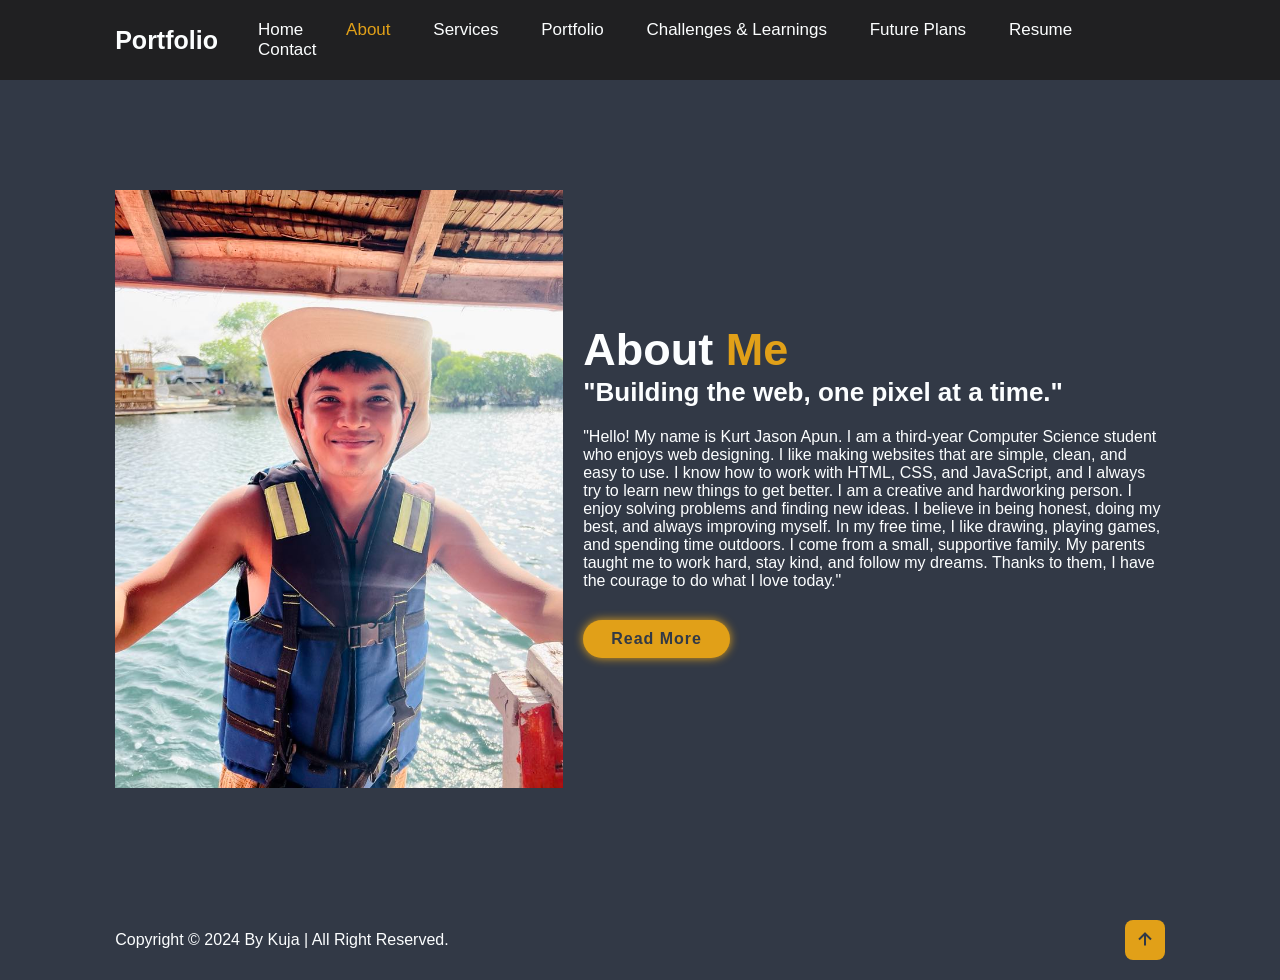
<file: about.html>
<!DOCTYPE html>
<html lang="en">
<head>
    <meta charset="UTF-8">
    <meta http-equiv="X-UA-Compatible" content="IE=edge">
    <meta name="viewport" content="width=device-width, initial-scale=1.0">
    <title>Personal Website Design</title>
    <link href='https://unpkg.com/boxicons@2.1.4/css/boxicons.min.css' rel='stylesheet'>
    <link rel="stylesheet" href="style.css">
</head>
<body>
    <header class="header">
        <a href="index.html" class="logo">Portfolio</a>
        <i class='bx bx-menu' id="menu-icon"></i>
        <nav class="navbar">
            <a href="index.html" target="_blank">Home</a>
            <a href="about.html" target="_blank">About</a>
            <a href="services.html" target="_blank">Services</a>
            <a href="portfolio.html" target="_blank">Portfolio</a>
            <a href="challenges.html" target="_blank">Challenges & Learnings</a>
            <a href="future-plans.html" target="_blank">Future Plans</a>
            <a href="resume.html" target="_blank">Resume</a>
            <a href="contact.html" target="_blank">Contact</a>
        </nav>        
    </header>

    <section class="about" id="about">
            <div class="about-img">
                <img src="about.jpg" alt="">
            </div>
            <div class="about-content">
                <h2 class="heading">About <span>Me</span></h2>
                <h3>"Building the web, one pixel at a time."</h3>
                <p>"Hello! My name is Kurt Jason Apun. I am a third-year Computer Science student who enjoys web
                    designing. I like making websites that are simple, clean, and easy to use. I know how to work with
                    HTML, CSS, and JavaScript, and I always try to learn new things to get better.
                    I am a creative and hardworking person. I enjoy solving problems and finding new ideas.
                    I believe in being honest, doing my best, and always improving myself. In my free time,
                    I like drawing, playing games, and spending time outdoors.
                    I come from a small, supportive family. My parents taught me to work hard, stay kind,
                    and follow my dreams. Thanks to them, I have the courage to do what I love today."</p>
                <a href="#" class="btn">Read More</a>
            </div>
        </section>
    
    <footer class="footer">
        <div class="footer-text">
            <p>Copyright &copy; 2024 By Kuja | All Right Reserved.</p>
        </div>
        <div class="footer-iconTop">
            <a href="#home"><i class='bx bx-up-arrow-alt'></i></a>
        </div>
    </footer>
    <script src="script.js"></script>
</body>
</html>
</file>
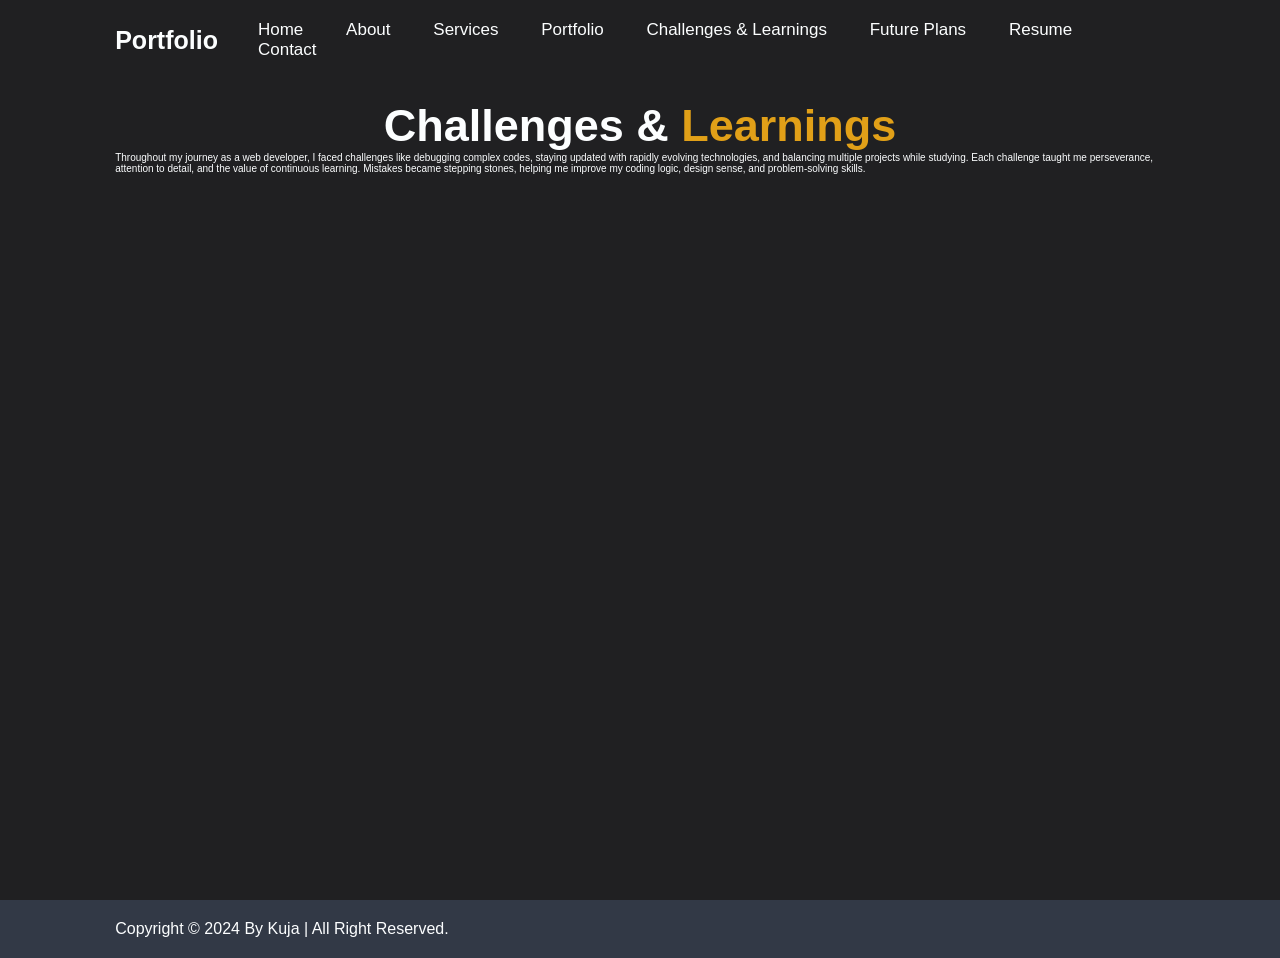
<file: challanges.html>
<!DOCTYPE html>
<html lang="en">
<head>
    <meta charset="UTF-8">
    <meta http-equiv="X-UA-Compatible" content="IE=edge">
    <meta name="viewport" content="width=device-width, initial-scale=1.0">
    <title>Challenges & Learnings</title>
    <link href='https://unpkg.com/boxicons@2.1.4/css/boxicons.min.css' rel='stylesheet'>
    <link rel="stylesheet" href="style.css">
</head>
<body>
    <header class="header">
        <a href="index.html" class="logo">Portfolio</a>
        <nav class="navbar">
            <a href="index.html" target="_blank">Home</a>
            <a href="about.html" target="_blank">About</a>
            <a href="services.html" target="_blank">Services</a>
            <a href="portfolio.html" target="_blank">Portfolio</a>
            <a href="challanges.html" target="_blank">Challenges & Learnings</a>
            <a href="future-plans.html" target="_blank">Future Plans</a>
            <a href="resume.html" target="_blank">Resume</a>
            <a href="contact.html" target="_blank">Contact</a>
        </nav>
        
    </header>

    <section class="challanges" id="challages">
    <h2 class="heading">Challenges & <span>Learnings</span></h2>
    <div class="challages-content">
        <p>Throughout my journey as a web developer, I faced challenges like debugging complex codes,
            staying updated with rapidly evolving technologies, and balancing multiple projects while studying. 
            Each challenge taught me perseverance, attention to detail, and the value of continuous learning. 
            Mistakes became stepping stones, helping me improve my coding logic, design sense, and problem-solving skills.</p>
    </div>
</section>

    <footer class="footer">
        <div class="footer-text">
            <p>Copyright &copy; 2024 By Kuja | All Right Reserved.</p>
        </div>
    </footer>
    <script src="script.js"></script>
</body>
</html>
</file>
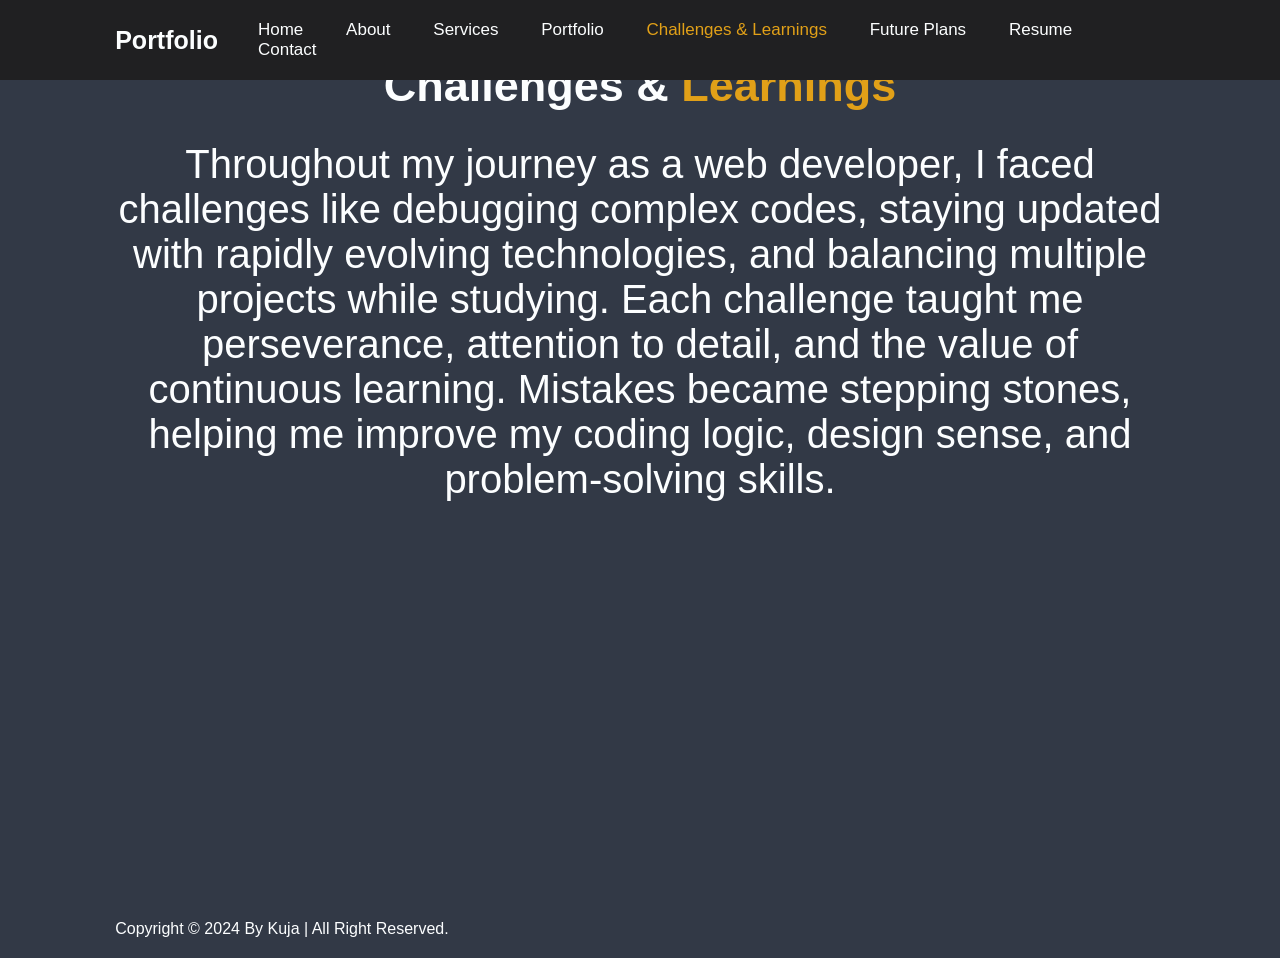
<file: challenges.html>
<!-- challenges.html -->
<!DOCTYPE html>
<html lang="en">
<head>
    <meta charset="UTF-8">
    <meta http-equiv="X-UA-Compatible" content="IE=edge">
    <meta name="viewport" content="width=device-width, initial-scale=1.0">
    <title>Challenges & Learnings</title>
    <link href='https://unpkg.com/boxicons@2.1.4/css/boxicons.min.css' rel='stylesheet'>
    <link rel="stylesheet" href="style.css">
</head>
<body>
    <header class="header">
        <a href="index.html" class="logo">Portfolio</a>
        <nav class="navbar">
            <a href="index.html">Home</a>
            <a href="about.html">About</a>
            <a href="services.html">Services</a>
            <a href="portfolio.html">Portfolio</a>
            <a href="challenges.html" class="active">Challenges & Learnings</a>
            <a href="future-plans.html">Future Plans</a>
            <a href="resume.html">Resume</a>
            <a href="contact.html">Contact</a>
        </nav>
    </header>

    <section class="challenges" id="challenges">
    <h2 class="heading">Challenges & <span>Learnings</span></h2>
    <div class="challenges-content">
        <p>Throughout my journey as a web developer, I faced challenges like debugging complex codes,
            staying updated with rapidly evolving technologies, and balancing multiple projects while studying. 
            Each challenge taught me perseverance, attention to detail, and the value of continuous learning. 
            Mistakes became stepping stones, helping me improve my coding logic, design sense, and problem-solving skills.</p>
    </div>
</section>

    <footer class="footer">
        <div class="footer-text">
            <p>Copyright &copy; 2024 By Kuja | All Right Reserved.</p>
        </div>
    </footer>
    <script src="script.js"></script>
</body>
</html>
</file>
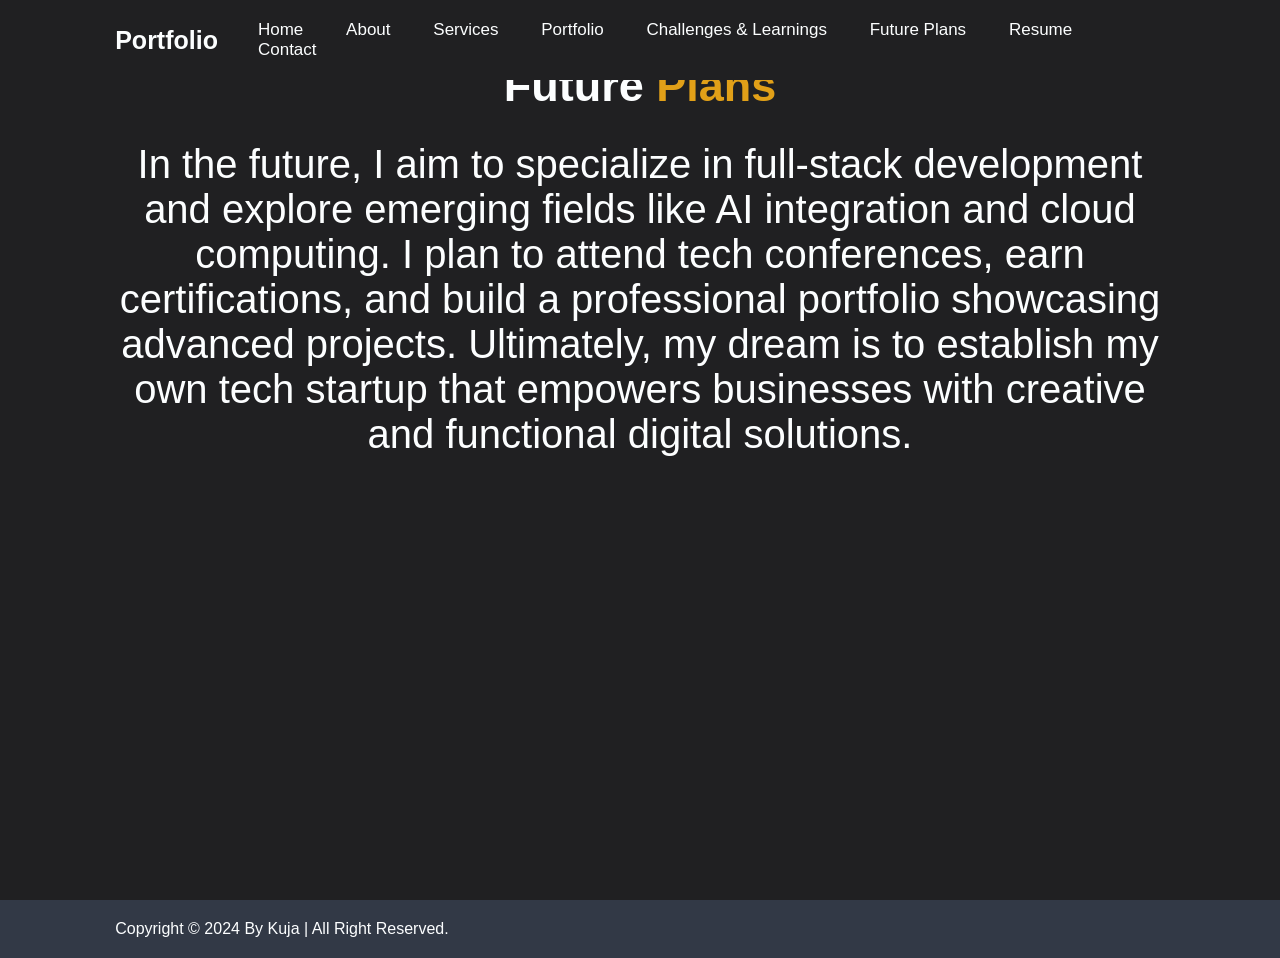
<file: future-plans.html>
<!DOCTYPE html>
<html lang="en">
<head>
    <meta charset="UTF-8">
    <meta http-equiv="X-UA-Compatible" content="IE=edge">
    <meta name="viewport" content="width=device-width, initial-scale=1.0">
    <title>Future Plans</title>
    <link href='https://unpkg.com/boxicons@2.1.4/css/boxicons.min.css' rel='stylesheet'>
    <link rel="stylesheet" href="style.css">
</head>
<body>
    <header class="header">
        <a href="index.html" class="logo">Portfolio</a>
        <nav class="navbar">
            <a href="index.html" target="_blank">Home</a>
            <a href="about.html" target="_blank">About</a>
            <a href="services.html" target="_blank">Services</a>
            <a href="portfolio.html" target="_blank">Portfolio</a>
            <a href="challenges.html" target="_blank">Challenges & Learnings</a>
            <a href="future-plans.html" target="_blank">Future Plans</a>
            <a href="resume.html" target="_blank">Resume</a>
            <a href="contact.html" target="_blank">Contact</a>
        </nav>
        
    </header>

    <section class="future-plans" id="future-plans">
        <h2 class="heading">Future <span>Plans</span></h2>
        <div class="future-plans-content">
        <p>In the future, I aim to specialize in full-stack development and explore emerging fields like AI
            integration and cloud computing. 
            I plan to attend tech conferences, earn certifications, and build a professional portfolio
            showcasing advanced projects. 
            Ultimately, my dream is to establish my own tech startup that empowers businesses with creative
            and functional digital solutions.</p>
    </div>
    </section>

    <footer class="footer">
        <div class="footer-text">
            <p>Copyright &copy; 2024 By Kuja | All Right Reserved.</p>
        </div>
    </footer>
    <script src="script.js"></script>
</body>
</html>
</file>
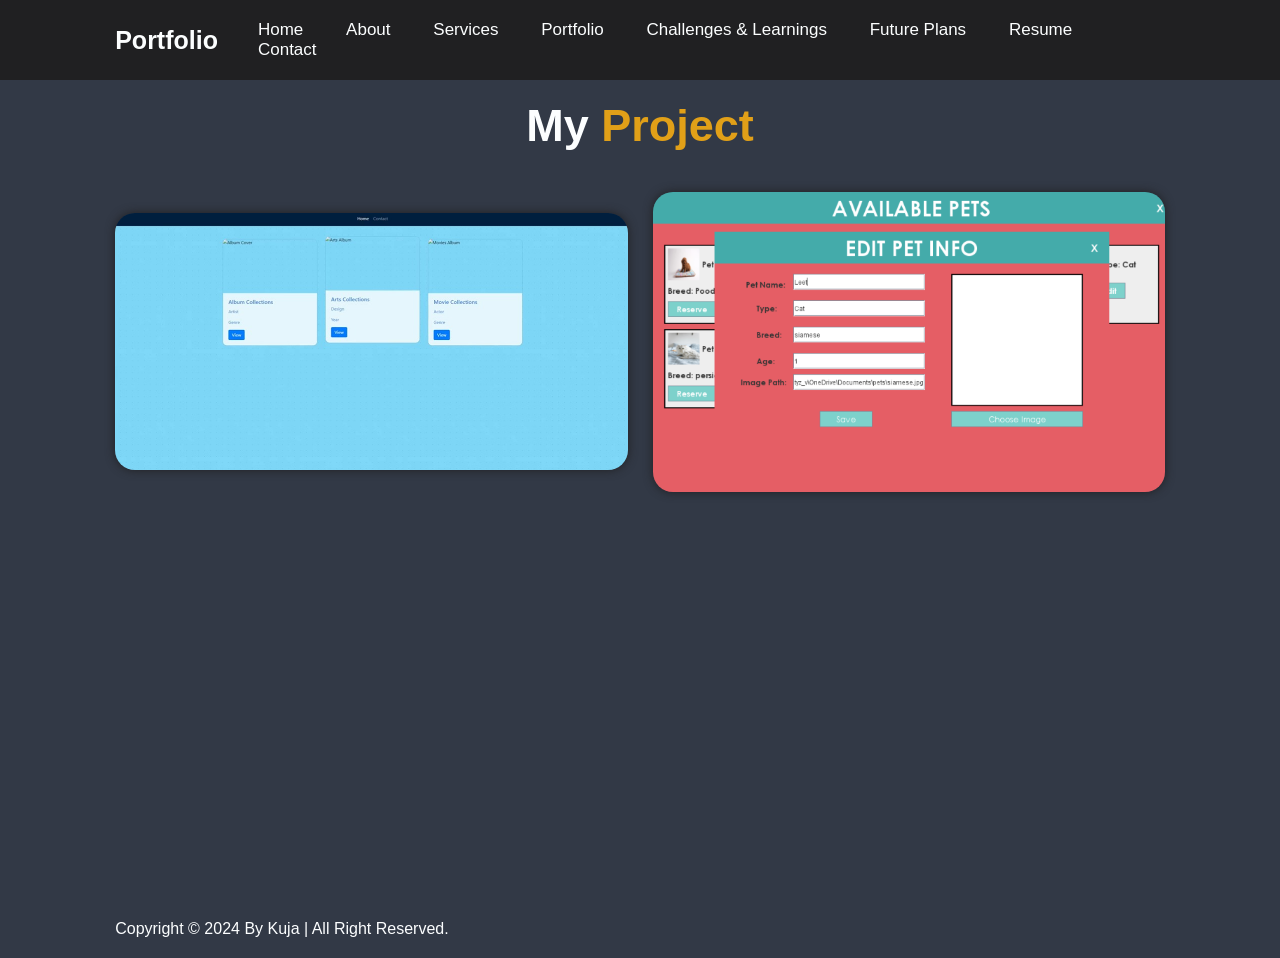
<file: portfolio.html>
<!DOCTYPE html>
<html lang="en">
<head>
    <meta charset="UTF-8">
    <meta http-equiv="X-UA-Compatible" content="IE=edge">
    <meta name="viewport" content="width=device-width, initial-scale=1.0">
    <title>My Portfolio</title>
    <link href='https://unpkg.com/boxicons@2.1.4/css/boxicons.min.css' rel='stylesheet'>
    <link rel="stylesheet" href="style.css">
</head>
<body>
    <header class="header">
        <a href="index.html" class="logo">Portfolio</a>
        <nav class="navbar">
            <a href="index.html" target="_blank">Home</a>
            <a href="about.html" target="_blank">About</a>
            <a href="services.html" target="_blank">Services</a>
            <a href="portfolio.html" target="_blank">Portfolio</a>
            <a href="challenges.html" target="_blank">Challenges & Learnings</a>
            <a href="future-plans.html" target="_blank">Future Plans</a>
            <a href="resume.html" target="_blank">Resume</a>
            <a href="contact.html" target="_blank">Contact</a>
        </nav>
        
    </header>

    <section class="portfolio" id="portfolio">
            <h2 class="heading">My <span>Project</span></h2>
            <div class="portfolio-container">
                <div class="portfolio-box">
                    <img src="portfolio2.jpg" alt="">
                    <div class="portfolio-layer">
                        <h4>Simple Multi-Auth List</h4>
                        <p>A plain list creator that includes different logins that was created using MongoDB and vanilla PHP</p>
                        <a href="#"><i class='bx bx-link-external'></i></a>
                    </div>
                </div>

                <div class="portfolio-box">
                    <img src="portfolio1.png" alt="">
                    <div class="portfolio-layer">
                        <h4>Pet Shop</h4>
                        <p>Pets in need of adoption are connected to loving homes through Adopting Pet Shop. 
                            We provide a range of animals prepared for their permanent homes, from energetic puppies 
                            to adorable kittens, along with the tools and assistance needed for a seamless transfer.</p>
                        <a href="#"><i class='bx bx-link-external'></i></a>
                    </div>
                </div>
            </div>
        </section>

    <footer class="footer">
        <div class="footer-text">
            <p>Copyright &copy; 2024 By Kuja | All Right Reserved.</p>
        </div>
    </footer>
    <script src="script.js"></script>
</body>
</html>
</file>
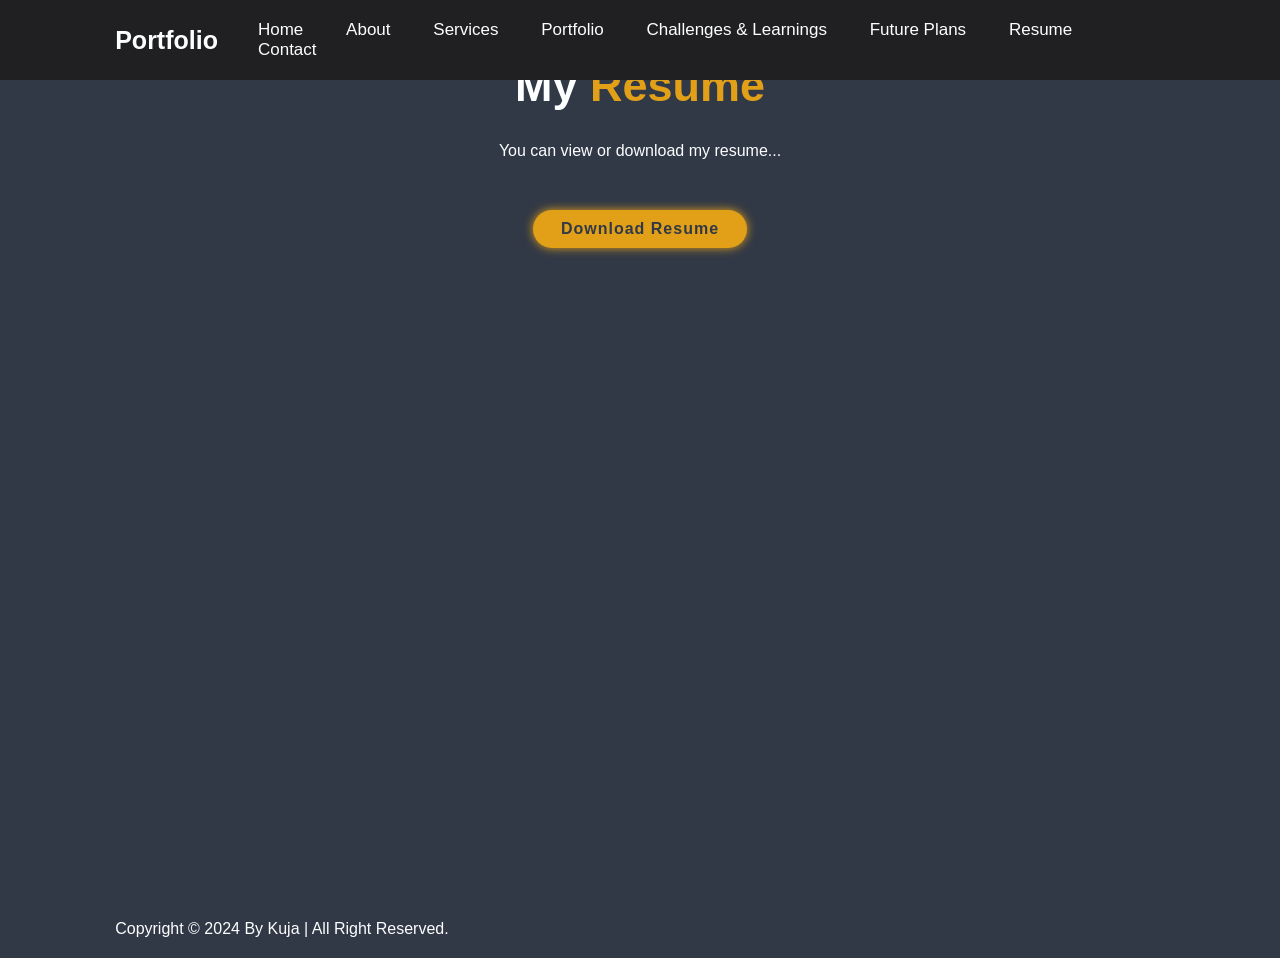
<file: resume.html>
<!DOCTYPE html>
<html lang="en">
<head>
    <meta charset="UTF-8">
    <meta http-equiv="X-UA-Compatible" content="IE=edge">
    <meta name="viewport" content="width=device-width, initial-scale=1.0">
    <title>My Resume</title>
    <link href='https://unpkg.com/boxicons@2.1.4/css/boxicons.min.css' rel='stylesheet'>
    <link rel="stylesheet" href="style.css">
</head>
<body>
    <header class="header">
        <a href="index.html" class="logo">Portfolio</a>
        <nav class="navbar">
            <a href="index.html" target="_blank">Home</a>
            <a href="about.html" target="_blank">About</a>
            <a href="services.html" target="_blank">Services</a>
            <a href="portfolio.html" target="_blank">Portfolio</a>
            <a href="challenges.html" target="_blank">Challenges & Learnings</a>
            <a href="future-plans.html" target="_blank">Future Plans</a>
            <a href="resume.html" target="_blank">Resume</a>
            <a href="contact.html" target="_blank">Contact</a>
        </nav>
        
    </header>

    <section class="resume" id="resume">
        <h2 class="heading">My <span>Resume</span></h2>
        <div class="resume-content">
            <p>You can view or download my resume...</p>
            <a href="resume.pdf" class="btn" download>Download Resume</a>
        </div>
    </section>

    <footer class="footer">
        <div class="footer-text">
            <p>Copyright &copy; 2024 By Kuja | All Right Reserved.</p>
        </div>
    </footer>
    <script src="script.js"></script>
</body>
</html>
</file>
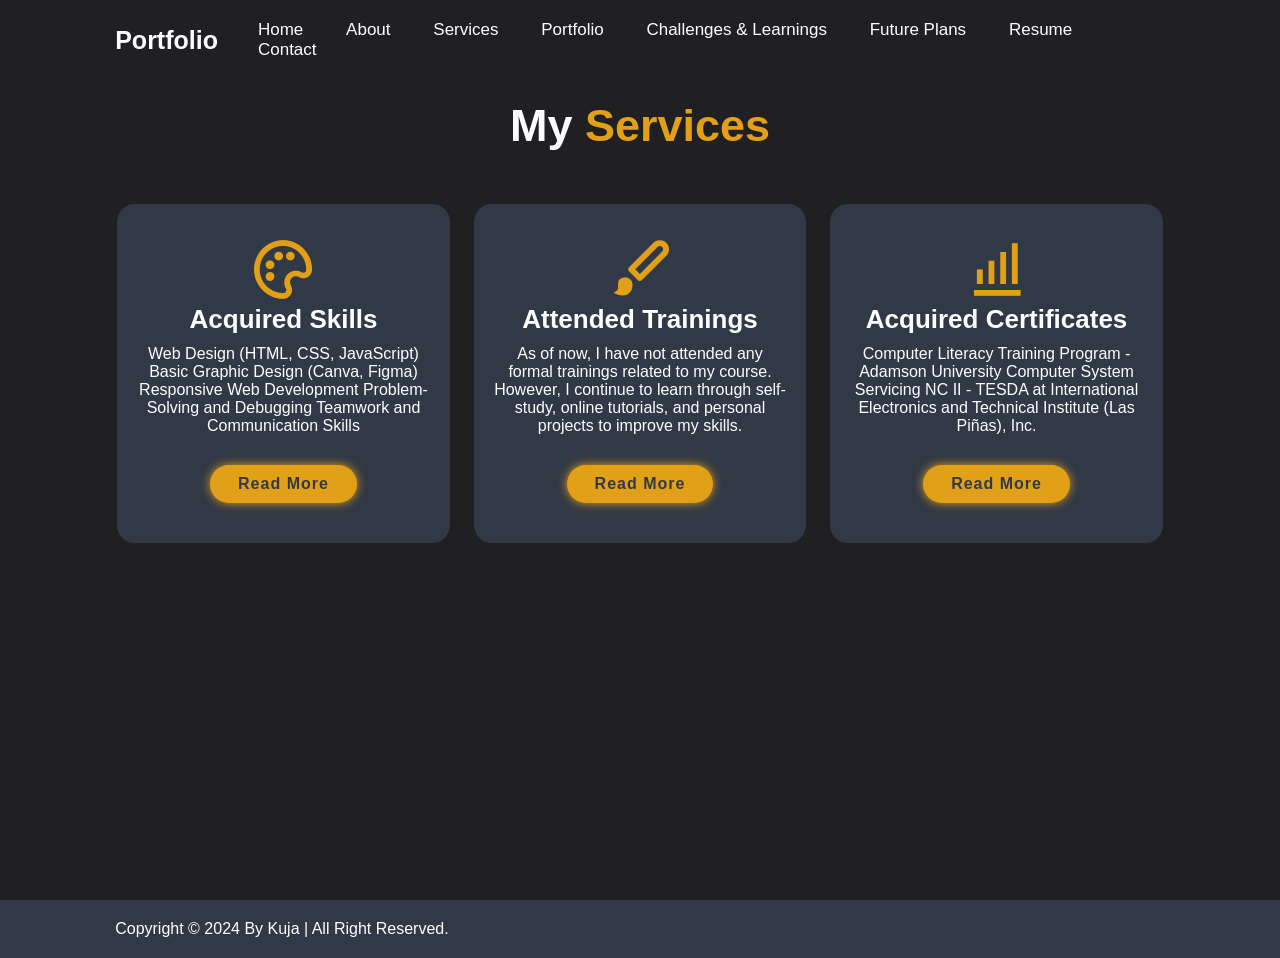
<file: services.html>
<!DOCTYPE html>
<html lang="en">
<head>
    <meta charset="UTF-8">
    <meta http-equiv="X-UA-Compatible" content="IE=edge">
    <meta name="viewport" content="width=device-width, initial-scale=1.0">
    <title>My Services</title>
    <link href='https://unpkg.com/boxicons@2.1.4/css/boxicons.min.css' rel='stylesheet'>
    <link rel="stylesheet" href="style.css">
</head>
<body>
    <header class="header">
        <a href="index.html" class="logo">Portfolio</a>
        <nav class="navbar">
            <a href="index.html" target="_blank">Home</a>
            <a href="about.html" target="_blank">About</a>
            <a href="services.html" target="_blank">Services</a>
            <a href="portfolio.html" target="_blank">Portfolio</a>
            <a href="challenges.html" target="_blank">Challenges & Learnings</a>
            <a href="future-plans.html" target="_blank">Future Plans</a>
            <a href="resume.html" target="_blank">Resume</a>
            <a href="contact.html" target="_blank">Contact</a>
        </nav>
        
    </header>

    <section class="services" id="services">
            <h2 class="heading">My <span>Services</span></h2> 
            <div class="services-container">
                <div class="services-box">
                    <i class='bx bx-palette' ></i>
                    <h3>Acquired Skills</h3>
                    <p>Web Design (HTML, CSS, JavaScript)
                        Basic Graphic Design (Canva, Figma)
                        Responsive Web Development
                        Problem-Solving and Debugging
                        Teamwork and Communication Skills
                    </p>
                    <a href="#" class="btn">Read More</a>
                </div>

                <div class="services-box">
                    <i class='bx bxs-paint' ></i>
                    <h3>Attended Trainings</h3>
                    <p>As of now, I have not attended any formal trainings related to my course.
                        However, I continue to learn through self-study, online tutorials,
                        and personal projects to improve my skills.
                    </p>
                    <a href="#" class="btn">Read More</a>
                </div>

                <div class="services-box">
                    <i class='bx bx-bar-chart-alt' ></i>
                    <h3>Acquired Certificates</h3>
                    <p>Computer Literacy Training Program - Adamson University
                        Computer System Servicing NC II - TESDA at International Electronics and
                        Technical Institute (Las Piñas), Inc.</p>
                    <a href="#" class="btn">Read More</a>
                </div>
            </div>
        </section>

    <footer class="footer">
        <div class="footer-text">
            <p>Copyright &copy; 2024 By Kuja | All Right Reserved.</p>
        </div>
    </footer>
    <script src="script.js"></script>
</body>
</html>
</file>
<file: style.css>
@import url('https://fonts.googlepis.com/css2?family=Poppins:wght@300;400;500;600;700;800;900& display=swap');

* {
    margin: 0;
    padding: 0;
    box-sizing: border-box;
    text-decoration: none;
    border: none;
    outline: none;
    scroll-behavior: smooth;
    font-family: 'Poppins', sans-serif;
}
:root{
    --bg-color: #202022;
    --second-bg-color: #323946;
    --text-color: #fcfeff;
    --main-color: #e1a018;
}
html{
    font-size: 62.5%;
    overflow-x: hidden;
}
body{
    background: var(--bg-color);
    color: var(--text-color);
}
section{
    min-height: 100vh;
    padding: 10rem 9% 2rem;
}
.header{
    position: fixed;
    top: 0;
    left: 0;
    width: 100%;
    padding: 2rem 9%;
    background: var(--bg-color);
    display: flex;
    justify-content: space-between;
    align-items: center;
    z-index: 100;
}
.header.sticky{
    border-bottom: .1rem solid rgba(0, 0, 0, .2);
}
.logo{
    font-size: 2.5rem;
    color: var(--text-color);
    font-weight: 600;
    cursor: default;
}
.navbar a{
    font-size: 1.7rem;
    color: var(--text-color);
    margin-left: 4rem;
    transition: .3s;
}
.navbar a:hover,
.navbar a.active{
    color: var(--main-color);
}
#menu-icon{
    font-size: 3.6rem;
    color: var(--text-color);
    display: none;
}
.home{
    display: flex;
    justify-content: center;
    align-items: center;
}
.home-img img{
    width: 35vw;
}
.home-content h3{
    font-size: 3.2rem;
    font-weight: 700;
}
.home-content h3:nth-of-type(2){
    margin-bottom: 2rem;
}
span{
    color: var(--main-color); 
}
.home-content h1{
    font-size: 5.6rem;
    font-weight: 700;
    line-height: 1.3;
}
.home-content p{
    font-size: 1.6rem;
}
.social-media a{
    display: inline-flex;
    justify-content: center;
    align-items: center;
    width: 4rem;
    height: 4rem;
    background: transparent;
    border: .2rem solid var(--main-color);
    border-radius: 50%;
    font-size: 2rem;
    color: var(--main-color);
    margin: 3rem 1.5rem 3rem 0;
    transition: .5s ease;
}
.social-media a:hover{
    background: var(--main-color);
    color: var(--second-bg-color);
    box-shadow: 0 0 1rem var(--main-color);
}
.btn{
    display: inline-block;
    padding: 1rem 2.8rem;
    background: var(--main-color);
    border-radius: 4rem;
    box-shadow: 0 0 1rem var(--main-color);
    font-size: 1.6rem;
    color: var(--second-bg-color);
    letter-spacing: .1rem;
    font-weight: 600;
    transition: .5s ease;
}
.btn:hover{
    box-shadow: none;
}
.about{
    display: flex;
    justify-content: center;
    align-items: center;
    gap: 2rem;
    background: var(--second-bg-color);
}
.about-img img{
    width: 35vw;
}
.heading{
    text-align: center;
    font-size: 4.5rem;
}
.about-content h2{
    text-align: left;
    line-height: 1.2;
}
.about-content h3{
    font-size: 2.6rem;
}
.about-content p{
    font-size: 1.6rem;
    margin: 2rem 0 3rem;
}
.services h2{
    margin-bottom: 5rem;
}
.services-container{
    display: flex;
    justify-content: center;
    align-items: center;
    flex-wrap: wrap;
    gap: 2rem;
}
.services-container .services-box{
    flex: 1 1 30rem;
    background: var(--second-bg-color);
    padding: 3rem 2rem 4rem;
    border-radius: 2rem;
    text-align: center;
    border: .2rem solid var(--bg-color);
    transition: .5s ease;
}
.services-container .services-box:hover{
    border-color: var(--main-color);
    transform: scale(1.02);
}
.services-box i{
    font-size: 7rem;
    color: var(--main-color);
}
.services-box h3{
    font-size: 2.6rem;
}
.services-box p{
    font-size: 1.6rem;
    margin: 1rem 0 3rem;
}
.skills {
    padding: 5rem 9%;
    background: var(--bg-color);
    text-align: center;
}
.skills h2 {
    font-size: 4.5rem;
    margin-bottom: 3rem;
}
.skills-container {
    display: flex;
    justify-content: center;
    align-items: center;
    flex-wrap: wrap;
    gap: 2rem;
}
.skill-box {
    background: var(--second-bg-color);
    padding: 3rem;
    border-radius: 2rem;
    text-align: center;
    width: 15rem;
    transition: 0.3s ease;
}
.skill-box i {
    font-size: 4rem;
    color: var(--main-color);
    margin-bottom: 1rem;
}
.skill-box h3 {
    font-size: 2rem;
    color: var(--text-color);
}
.skill-box:hover {
    transform: scale(1.1);
}

.portfolio{
    background: var(--second-bg-color);
}
.portfolio h2{
    margin-bottom: 4rem;
}
.portfolio-container{
    display: grid;
    grid-template-columns: repeat(2, 1fr);
    align-items: center;
    gap: 2.5rem;
}
.portfolio-container .portfolio-box{
    position: relative;
    border-radius: 2rem;
    box-shadow: 0 0 1rem var(--bg-color);
    overflow: hidden;
    display: flex;
}
.portfolio-box img{
    width: 100%;
    transition: .5s ease;
}
.portfolio-box:hover img{
    transform: scale(1.1);
}
.portfolio-box .portfolio-layer{
    position: absolute;
    bottom: 0;
    left: 0;
    width: 100%;
    height: 100%;
    background: linear-gradient(rgb(0,0,0,.1),var(--main-color));
    display: flex;
    justify-content: center;
    align-items: center;
    flex-direction: column;
    text-align: center;
    padding: 0 4rem;
    transform: translateY(100%);
    transition: .5s ease;
}
.portfolio-box:hover .portfolio-layer{
    transform: translateY(0);
}
.portfolio-layer h4{
    font-size: 3rem;
}
.portfolio-layer p{
    font-size: 1.6rem;
    margin: .3rem 0 1rem;
}
.portfolio-layer a{
    display: inline-flex;
    justify-content: center;
    align-items: center;
    width: 5rem;
    height: 5rem;
    background: var(--text-color);
    border-radius: 50%;
}
.portfolio-layer a i{
    font-size: 2rem;
    color: var(--second-bg-color); 
}
/* Challenges and Learnings Section */
.challenges{
    background: var(--second-bg-color);
    padding: 6rem 9%;
    text-align: center;
}

.challenges h2{
    font-size: 4.5rem;
    margin-bottom: 3rem;
}

.challenges p{
    font-size: 4rem;
    margin: 2rem 0 3rem;
}

/* Future Plans in Life Section */
.future-plans{
    background: var(--bg-color);
    padding: 6rem 9%;
    text-align: center;
}

.future-plans h2{
    font-size: 4.5rem;
    margin-bottom: 3rem;
}

.future-plans p{
    font-size: 4rem;
    margin: 2rem 0 3rem;
}

/* Resume Section */
.resume{
    background: var(--second-bg-color);
    padding: 6rem 9%;
    text-align: center;
}

.resume h2{
    font-size: 4.5rem;
    margin-bottom: 3rem;
}

.resume p{
    font-size: 1.6rem;
    margin: 2rem 0 3rem;
}

.resume .btn{
    margin-top: 2rem;
    padding: 1rem 2.8rem;
    background: var(--main-color);
    border-radius: 4rem;
    box-shadow: 0 0 1rem var(--main-color);
    font-size: 1.6rem;
    color: var(--second-bg-color);
    letter-spacing: .1rem;
    font-weight: 600;
    transition: .5s ease;
}

.resume .btn:hover{
    box-shadow: none;
}

.contact .social-media {
    text-align: center;
    margin-top: 2rem;
}

.social-media a {
    display: inline-flex;
    justify-content: center;
    align-items: center;
    width: 4rem;
    height: 4rem;
    background: transparent;
    border: .2rem solid var(--main-color);
    border-radius: 50%;
    font-size: 2rem;
    color: var(--main-color);
    margin: 0 1rem;
    transition: .5s ease;
}

.social-media a:hover {
    background: var(--main-color);
    color: var(--second-bg-color);
    box-shadow: 0 0 1rem var(--main-color);
}

.contact form .btn{
    margin-top: 2rem;
    cursor: pointer;
}
.footer{
    display: flex;
    justify-content: space-between;
    align-items: center;
    flex-wrap: wrap;
    padding: 2rem 9%;
    background: var(--second-bg-color);
}
.footer-text p{
    font-size: 1.6rem;
}
.footer-iconTop a{
    display: inline-flex;
    justify-content: center;
    align-items: center;
    padding: .8rem;
    background: var(--main-color);
    border-radius: .8rem;
    transition: .5s ease;
}
.footer-iconTop a:hover{
    box-shadow: 0 0 1rem var(--main-color);
}
.footer-iconTop a i{
    font-size: 2.4rem;
    color: var(--second-bg-color);
}

@media (max-width: 1200px){
    html{
        font-size: 55%;

    }
}
@media (max-width: 991px){
    .header{
        padding: 2rem 3%;
    }
    .section{
        padding: 10rem 3% 2rem;
    }
    .services{
        padding-bottom: 7rem;
    }
    .porfolio{
        padding-bottom: 7rem;
    }
    .contact{
        min-height: auto;
    }
    .footer{
        padding: 2rem 3%;
    }
}
@media (max-width: 768px){
    #menu-icon{
        display: block;
    }
    .navbar{
        position: absolute;
        top: 100%;
        left: 0;
        width: 100%;
        padding: 1rem 3%;
        background: var(--bg-color);
        border-top: .1rem solid rgba(0, 0, 0, .2);
        box-shadow: 0 .5rem 1rem rgba(0, 0, 0, .2);
        display: none;
    }
    .navbar.active{
        display: block;
    }
    .navbar a{
        display: block;
        font-size: 2rem;
        margin: 3rem 0;
    }
    .home{
        flex-direction: column;
    }
    .home-content h3{
        font-size: 2.6rem;
    }
    .home-content h1{
        font-size: 5rem;
    }
    .home-img img{
        width: 70vw;
        margin-top: 4rem;
    }
    .about{
        flex-direction: column-reverse;
    }
    .about img{
        width: 70vw;
        margin-top: 4rem;
    }
    .services h2{
        margin-bottom: 3rem;
    }
    .porfolio h2{
        margin-bottom: 3rem;
    }
    .portfolio-container{
        grid-template-columns: repeat(2, 1fr);
    }
}
@media (max-width: 617px){
    .portfolio-container{
        grid-template-columns: 1fr;
    }
}
@media (max-width: 450px){
    html{
        font-size: 50%;
    }
    .contact form .input-box input{
        width: 100%;

    }
}
@media (max-width: 365px){
    .home-img img{
        width: 90vw;
    }
    .about-img img{
        width: 90vw;
    }
    .footer{
        flex-direction: column-reverse;
    }
    .footer p{
        text-align: center;
        margin-top: 2rem;
    }
}
</file>
